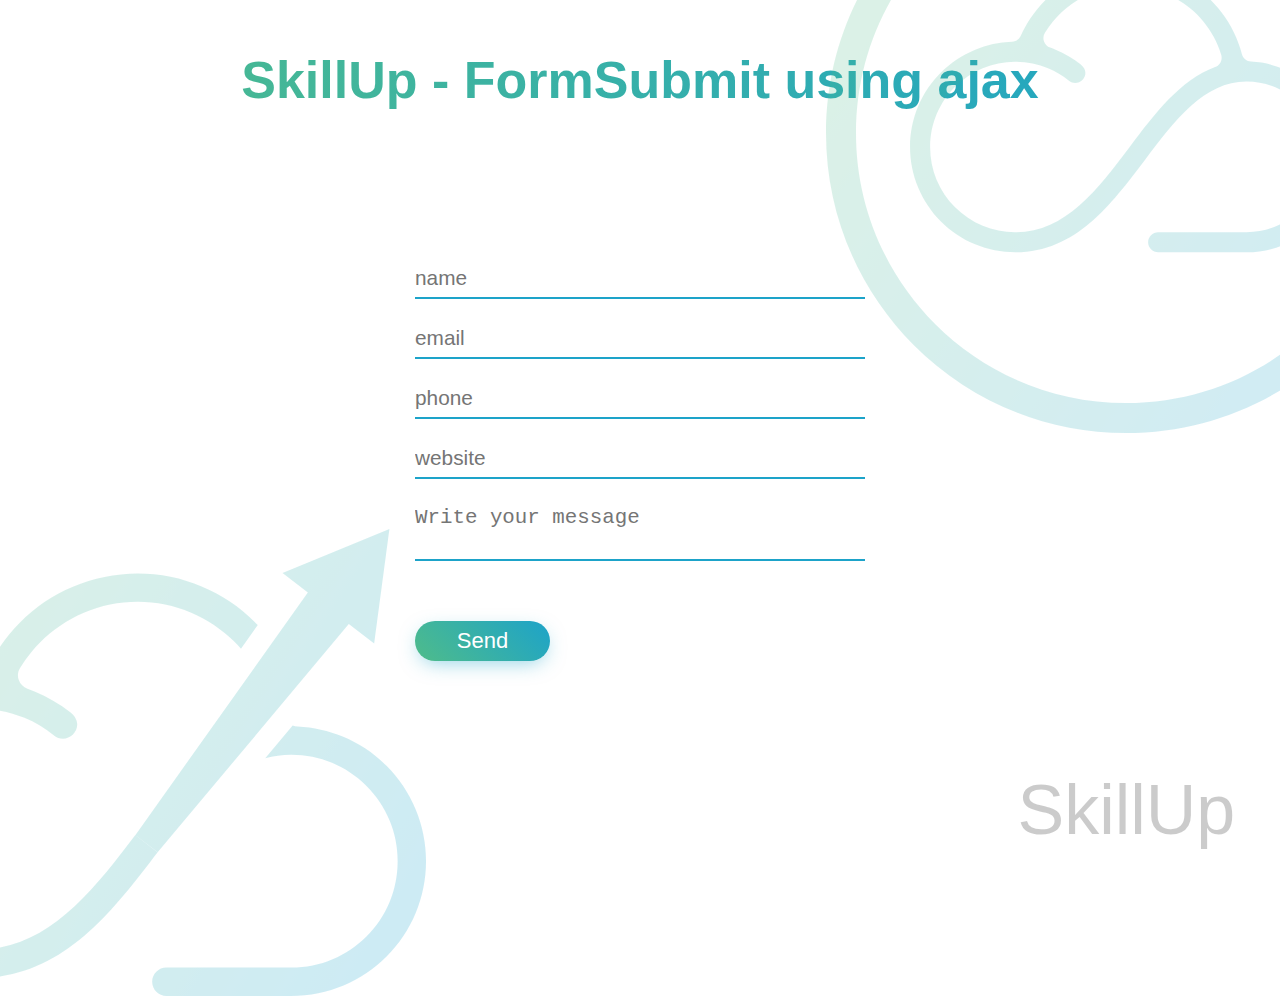
<file: index.html>
<!DOCTYPE html>
<html lang="en">
  <head>
    <meta charset="UTF-8" />
    <meta http-equiv="X-UA-Compatible" content="IE=edge" />
    <meta name="viewport" content="width=device-width, initial-scale=1.0" />
    <link rel="stylesheet" href="./style.css" />
    <script
      src="https://ajax.googleapis.com/ajax/libs/jquery/2.1.4/jquery.min.js"
      async
      defer
    ></script>
    <script src="https://www.google.com/recaptcha/api.js" async defer></script>

    <script src="./script.js" async defer></script>

    <title>NubiSoft - Skillup: formSubmit</title>
  </head>
  <body>
    <h1>SkillUp - FormSubmit using ajax</h1>
    <div class="form-sent"></div>
    <div class="formsubmit-wrapper">
      <form action="#">
        <input
          type="text"
          name="name"
          class="name"
          placeholder="name"
          required
        />
        <input
          type="email"
          name="email"
          class="email"
          placeholder="email"
          required
        />
        <input type="text" name="phone" class="phone" placeholder="phone" />
        <input
          type="text"
          name="website"
          class="website"
          placeholder="website"
        />
        <textarea
          placeholder="Write your message"
          class="message"
          name="message"
        ></textarea>
        <div class="button-area">
          <button type="submit" class="submit">Send</button>
          <span></span>
        </div>
      </form>
    </div>

    <div
      class="g-recaptcha disabled"
      data-sitekey="6LfqkcgfAAAAADYlaH3TWWNda11G7y6TOusz7xdX"
      data-callback="recaptchaCheckSuccess"
      async
    ></div>

    <aside class="logo-nubisoft">
      <svg
        width="600"
        height="600"
        viewBox="0 0 302 302"
        fill="none"
        xmlns="http://www.w3.org/2000/svg"
      >
        <path
          fill-rule="evenodd"
          clip-rule="evenodd"
          d="M98.0405 102.057C98.636 100.721 99.2806 99.4106 99.9678 98.13C101.782 94.7506 103.904 91.5778 106.297 88.6533C108.661 85.7608 111.349 83.0558 114.329 80.5798C117.246 78.1603 120.392 76.0125 123.743 74.1832C127.164 72.3124 130.797 70.7686 134.593 69.5967C138.293 68.4567 142.167 67.6641 146.179 67.2624C150.174 66.8607 154.124 66.8693 157.977 67.2539C161.948 67.6491 165.813 68.4397 169.522 69.586C173.192 70.7217 176.709 72.1994 180.021 73.9829C183.401 75.7994 186.576 77.9195 189.498 80.3102C192.39 82.6765 195.095 85.3666 197.571 88.3465C199.99 91.2593 202.137 94.4096 203.968 97.7582C205.837 101.181 207.38 104.81 208.555 108.608C208.825 109.482 209.074 110.366 209.304 111.259C209.865 113.444 211.709 114.944 213.965 115.051C219.608 115.319 225.018 116.574 230.02 118.646C235.934 121.096 241.228 124.66 245.639 129.067C250.046 133.476 253.608 138.771 256.059 144.681C258.411 150.36 259.705 156.56 259.705 163.037C259.705 169.51 258.411 175.711 256.059 181.39C253.608 187.3 250.045 192.598 245.639 197.005C236.945 205.696 224.934 211.073 211.671 211.073H167.182C164.394 211.073 162.122 208.801 162.122 206.013C162.122 203.227 164.394 200.954 167.182 200.954H211.671C222.141 200.954 231.622 196.712 238.48 189.848C241.997 186.332 244.818 182.159 246.729 177.555C248.572 173.106 249.588 168.204 249.588 163.037C249.588 157.868 248.573 152.966 246.729 148.517C244.818 143.91 241.997 139.738 238.48 136.223C234.963 132.704 230.794 129.885 226.187 127.977C221.738 126.134 216.836 125.117 211.671 125.117C190.376 125.117 175.681 144.563 160.628 164.489C143.248 187.489 125.433 211.073 95.3184 211.073C88.1686 211.073 81.3266 209.641 75.0589 207.047C68.5377 204.344 62.6951 200.41 57.8252 195.544C52.9606 190.677 49.0229 184.831 46.3221 178.31C43.729 172.047 42.2939 165.201 42.2939 158.051C42.2939 143.408 48.2324 130.152 57.8252 120.559C62.694 115.69 68.5377 111.754 75.0589 109.053C80.8142 106.671 87.0616 105.266 93.5829 105.054C95.5688 104.991 97.234 103.871 98.0405 102.057ZM151.002 286.898C188.528 286.898 222.504 271.687 247.095 247.096C271.691 222.503 286.901 188.528 286.901 151.001C286.901 113.474 271.691 79.4974 247.095 54.9039C222.504 30.3125 188.527 15.1019 151.002 15.1019C113.477 15.1019 79.5005 30.3114 54.9049 54.9028C30.3136 79.4963 15.103 113.473 15.103 151C15.103 188.527 30.3136 222.502 54.9049 247.095C79.5005 271.688 113.477 286.898 151.002 286.898ZM257.775 257.772C285.1 230.447 302 192.696 302 151C302 109.302 285.1 71.5517 257.775 44.2255C230.449 16.8992 192.698 0 151.002 0C109.306 0 71.5559 16.9003 44.2308 44.2265C16.9056 71.5527 0 109.303 0 151C0 192.696 16.9046 230.446 44.2308 257.772C71.557 285.099 109.307 302 151.003 302C192.699 302 230.449 285.099 257.775 257.772ZM198.912 111.591C198.912 111.585 198.907 111.578 198.907 111.572C197.934 108.411 196.656 105.404 195.111 102.582C193.592 99.7984 191.815 97.1903 189.822 94.79C187.841 92.4035 185.585 90.1747 183.093 88.1377C180.633 86.1273 178.003 84.363 175.24 82.8768C172.468 81.3874 169.563 80.1632 166.559 79.231C163.471 78.2764 160.267 77.6201 156.992 77.2941C153.787 76.9756 150.499 76.967 147.17 77.3026C143.849 77.6361 140.636 78.2956 137.557 79.2438C134.394 80.2176 131.389 81.495 128.567 83.0376C125.783 84.559 123.173 86.3361 120.776 88.3294C118.387 90.3121 116.156 92.5686 114.121 95.0585C112.681 96.8185 111.366 98.6691 110.192 100.593C109.369 101.942 109.214 103.442 109.743 104.929C110.275 106.419 111.345 107.482 112.834 108.007C113.758 108.33 114.674 108.682 115.577 109.053C120.113 110.933 124.32 113.407 128.099 116.376C131.52 119.064 130.933 122.436 129.049 124.32C127.209 126.16 124.305 126.312 122.286 124.672C119.098 122.09 115.552 119.961 111.744 118.384C106.707 116.299 101.16 115.146 95.3173 115.146C89.4747 115.146 83.9273 116.299 78.8911 118.384C73.6761 120.544 68.9574 123.736 64.9782 127.713C57.2168 135.476 52.414 146.203 52.414 158.052C52.414 163.894 53.5625 169.442 55.6518 174.478C57.8113 179.693 61.0032 184.414 64.9782 188.391C68.9564 192.365 73.6761 195.558 78.8911 197.717C83.9273 199.805 89.4747 200.955 95.3173 200.955C120.413 200.955 136.689 179.414 152.561 158.402C165.549 141.21 178.296 124.341 195.838 117.822C198.359 116.887 199.702 114.157 198.912 111.591Z"
          fill="url(#paint0_linear_6_20)"
        />
        <defs>
          <linearGradient
            id="paint0_linear_6_20"
            x1="265.328"
            y1="231.051"
            x2="36.7019"
            y2="70.9656"
            gradientUnits="userSpaceOnUse"
          >
            <stop stop-color="#1DA3C9" />
            <stop offset="1" stop-color="#4FBC8A" />
          </linearGradient>
        </defs>
      </svg>
    </aside>
    <aside class="logo-skillup">
      <svg
        width="600"
        height="468"
        viewBox="0 0 300 234"
        fill="none"
        xmlns="http://www.w3.org/2000/svg"
      >
        <path
          d="M214.877 48.0436C212.475 45.512 209.946 43.1593 207.306 41.0002C203.207 37.6456 198.752 34.6706 194.01 32.1203C189.361 29.6208 184.428 27.5458 179.277 25.9523C174.074 24.3437 168.648 23.2345 163.078 22.6784C157.672 22.1372 152.129 22.1282 146.523 22.6904C140.893 23.2554 135.455 24.3676 130.264 25.9672C124.939 27.6086 119.839 29.7763 115.04 32.4014C110.34 34.9666 105.924 37.9804 101.831 41.3769C97.648 44.8511 93.8749 48.6482 90.5591 52.7054C87.2016 56.8075 84.2237 61.2593 81.6763 66.0012C80.7136 67.7981 79.8077 69.6369 78.9735 71.5115C77.8404 74.0589 75.5053 75.6286 72.7158 75.7212C63.5669 76.0202 54.8007 77.9905 46.7251 81.3332C37.5733 85.1213 29.3751 90.6435 22.5433 97.4753C9.08312 110.939 0.750443 129.538 0.750443 150.085C0.750443 160.119 2.76561 169.725 6.40421 178.512C10.1923 187.664 15.7176 195.865 22.5433 202.694C29.3751 209.52 37.5733 215.039 46.7251 218.833C55.5212 222.475 65.1216 224.484 75.1525 224.484C116.263 224.484 141.043 193.103 164.809 161.686L153.667 153.044C131.99 181.706 109.366 210.282 75.1585 210.282C66.9603 210.282 59.1748 208.665 52.1098 205.738C44.7937 202.706 38.1712 198.227 32.5892 192.651C27.0131 187.072 22.5344 180.446 19.5027 173.13C16.5697 166.065 14.9581 158.28 14.9581 150.082C14.9581 133.458 21.6943 118.407 32.5862 107.512C38.1682 101.933 44.7907 97.4544 52.1069 94.4227C59.1718 91.4956 66.9574 89.8781 75.1555 89.8781C83.3536 89.8781 91.1392 91.4956 98.2042 94.4227C103.547 96.6352 108.522 99.622 112.995 103.246C115.826 105.548 119.904 105.333 122.485 102.752C125.131 100.106 125.953 95.3764 121.154 91.6033C115.853 87.4354 109.948 83.9642 103.583 81.3272C102.315 80.804 101.033 80.3106 99.7349 79.8592C97.645 79.1236 96.1441 77.6317 95.3967 75.5418C94.6552 73.4549 94.8705 71.35 96.0275 69.4575C97.6749 66.7547 99.5197 64.1595 101.541 61.6899C104.396 58.1948 107.526 55.0315 110.878 52.2479C114.242 49.4525 117.901 46.9589 121.809 44.8242C125.767 42.6625 129.986 40.8686 134.423 39.5022C138.746 38.1718 143.252 37.2449 147.913 36.7785C152.583 36.3091 157.197 36.321 161.693 36.7665C166.289 37.224 170.785 38.1449 175.118 39.4843C179.333 40.7939 183.408 42.51 187.298 44.5999C191.176 46.6868 194.869 49.1624 198.319 51.9819C201.295 54.414 204.03 57.0411 206.492 59.8335L214.877 48.0436Z"
          fill="url(#paint0_linear_105_2)"
        />
        <path
          d="M218.608 114.683C222.75 113.519 227.071 112.891 231.606 112.891C238.854 112.891 245.733 114.317 251.976 116.903C258.443 119.579 264.294 123.538 269.227 128.474C274.16 133.407 278.122 139.261 280.801 145.725C283.387 151.965 284.813 158.845 284.813 166.098C284.813 173.345 283.387 180.225 280.801 186.468C278.122 192.932 274.16 198.786 269.227 203.719C259.603 213.349 246.301 219.302 231.609 219.302H169.184C165.271 219.302 162.083 222.489 162.083 226.4C162.083 230.314 165.271 233.501 169.184 233.501H231.615C250.224 233.501 267.078 225.955 279.276 213.759C285.462 207.576 290.461 200.14 293.899 191.849C297.2 183.881 299.015 175.181 299.015 166.098C299.015 157.012 297.2 148.311 293.899 140.344C290.458 132.053 285.459 124.62 279.276 118.434C273.087 112.248 265.657 107.246 257.361 103.811C250.343 100.902 242.749 99.1406 234.832 98.7638C233.941 98.7218 233.096 98.5249 232.324 98.1954L218.608 114.683Z"
          fill="url(#paint1_linear_105_2)"
        />
        <path
          d="M273.075 57.3054L280.711 0L227.265 22.0397L239.919 31.781L153.653 153.069L164.822 161.667L260.391 47.5397L273.075 57.3054Z"
          fill="url(#paint2_linear_105_2)"
        />
        <defs>
          <linearGradient
            id="paint0_linear_105_2"
            x1="24.3612"
            y1="65.5109"
            x2="272.363"
            y2="213.712"
            gradientUnits="userSpaceOnUse"
          >
            <stop stop-color="#4FBA89" />
            <stop offset="1" stop-color="#0CA0CB" />
          </linearGradient>
          <linearGradient
            id="paint1_linear_105_2"
            x1="24.3612"
            y1="65.5109"
            x2="272.363"
            y2="213.712"
            gradientUnits="userSpaceOnUse"
          >
            <stop stop-color="#4FBA89" />
            <stop offset="1" stop-color="#0CA0CB" />
          </linearGradient>
          <linearGradient
            id="paint2_linear_105_2"
            x1="288.199"
            y1="216.435"
            x2="47.0262"
            y2="62.8546"
            gradientUnits="userSpaceOnUse"
          >
            <stop stop-color="#0CA0CB" />
            <stop offset="1" stop-color="#48B891" />
          </linearGradient>
        </defs>
      </svg>
    </aside>
    <aside class="skillup-text">SkillUp</aside>
  </body>
</html>
</file>
<file: style.css>
body {
  font-family: 'Helvetica Neue', Helvetica, Arial;
  overflow: hidden;
}
h1 {
  text-align: center;
  font-weight: bold;
  color: white;
  background: -webkit-linear-gradient(0deg, #4fbc8a, #1da3c9);
  background-clip: text;
  -webkit-background-clip: text;
  -webkit-text-fill-color: transparent;
  font-size: 52px;
  margin: 50px 0;
}
.logo-nubisoft {
  position: absolute;
  top: 15%;
  left: 88%;
  opacity: 0.2;
  transform: translate(-50%, -50%);
}
.logo-skillup {
  position: absolute;
  top: 85%;
  left: 10%;
  opacity: 0.2;
  transform: translate(-50%, -50%);
}
.skillup-text {
  position: absolute;
  top: 90%;
  left: 88%;
  opacity: 0.2;
  transform: translate(-50%, -50%);
  font-size: 70px;
}
/* FORMSUBMIT */

.formsubmit-wrapper {
  position: absolute;
  z-index: 1;
  top: 50%;
  left: 50%;
  transform: translate(-50%, -50%);
}
.formsubmit-wrapper form {
  display: flex;
  flex-direction: column;
  width: 450px;
}
.formsubmit-wrapper form input,
textarea {
  margin-top: 20px;
  width: 100%;
  border: 0;
  border-bottom: 2px solid #1da3c9;
  outline: 0;
  font-size: 1.3rem;
  color: black;
  padding: 7px 0;
  background: transparent;
}
textarea {
  max-height: 120px;
  resize: none;
}
.formsubmit-wrapper form button {
  align-self: flex-end;
  margin-top: 60px;
  width: 135px;
  height: 40px;
  border: none;
  outline: none;
  background: -webkit-linear-gradient(45deg, #4fbc8a, #1da3c9);
  color: #fff;
  font-size: 22px;
  border-radius: 40px;
  text-align: center;
  box-shadow: 0 6px 20px -5px #1da4c980;
  position: relative;
  overflow: hidden;
  cursor: pointer;
  transition: 0.3s;
}
.formsubmit-wrapper form button:hover {
  box-shadow: 0 10px 20px -3px #1da4c97e;
}

.thank-you-page h1 {
  text-align: center;
  margin: 100px 0;
}
.thank-you-page p {
  text-align: center;
  font-size: 70px;
  color: #0ca0cb;
  font-weight: bold;
}
.thank-you-page a {
  text-decoration: none;
  position: absolute;
  top: 20px;
  left: 20px;
}

.thank-you-page a img {
  width: 120%;
}
.g-recaptcha {
  position: absolute;
  top: 50%;
  left: 50%;
  transform: translate(-50%, -50%);
}
.active {
  display: block;
}
.disabled {
  display: none;
}
</file>
